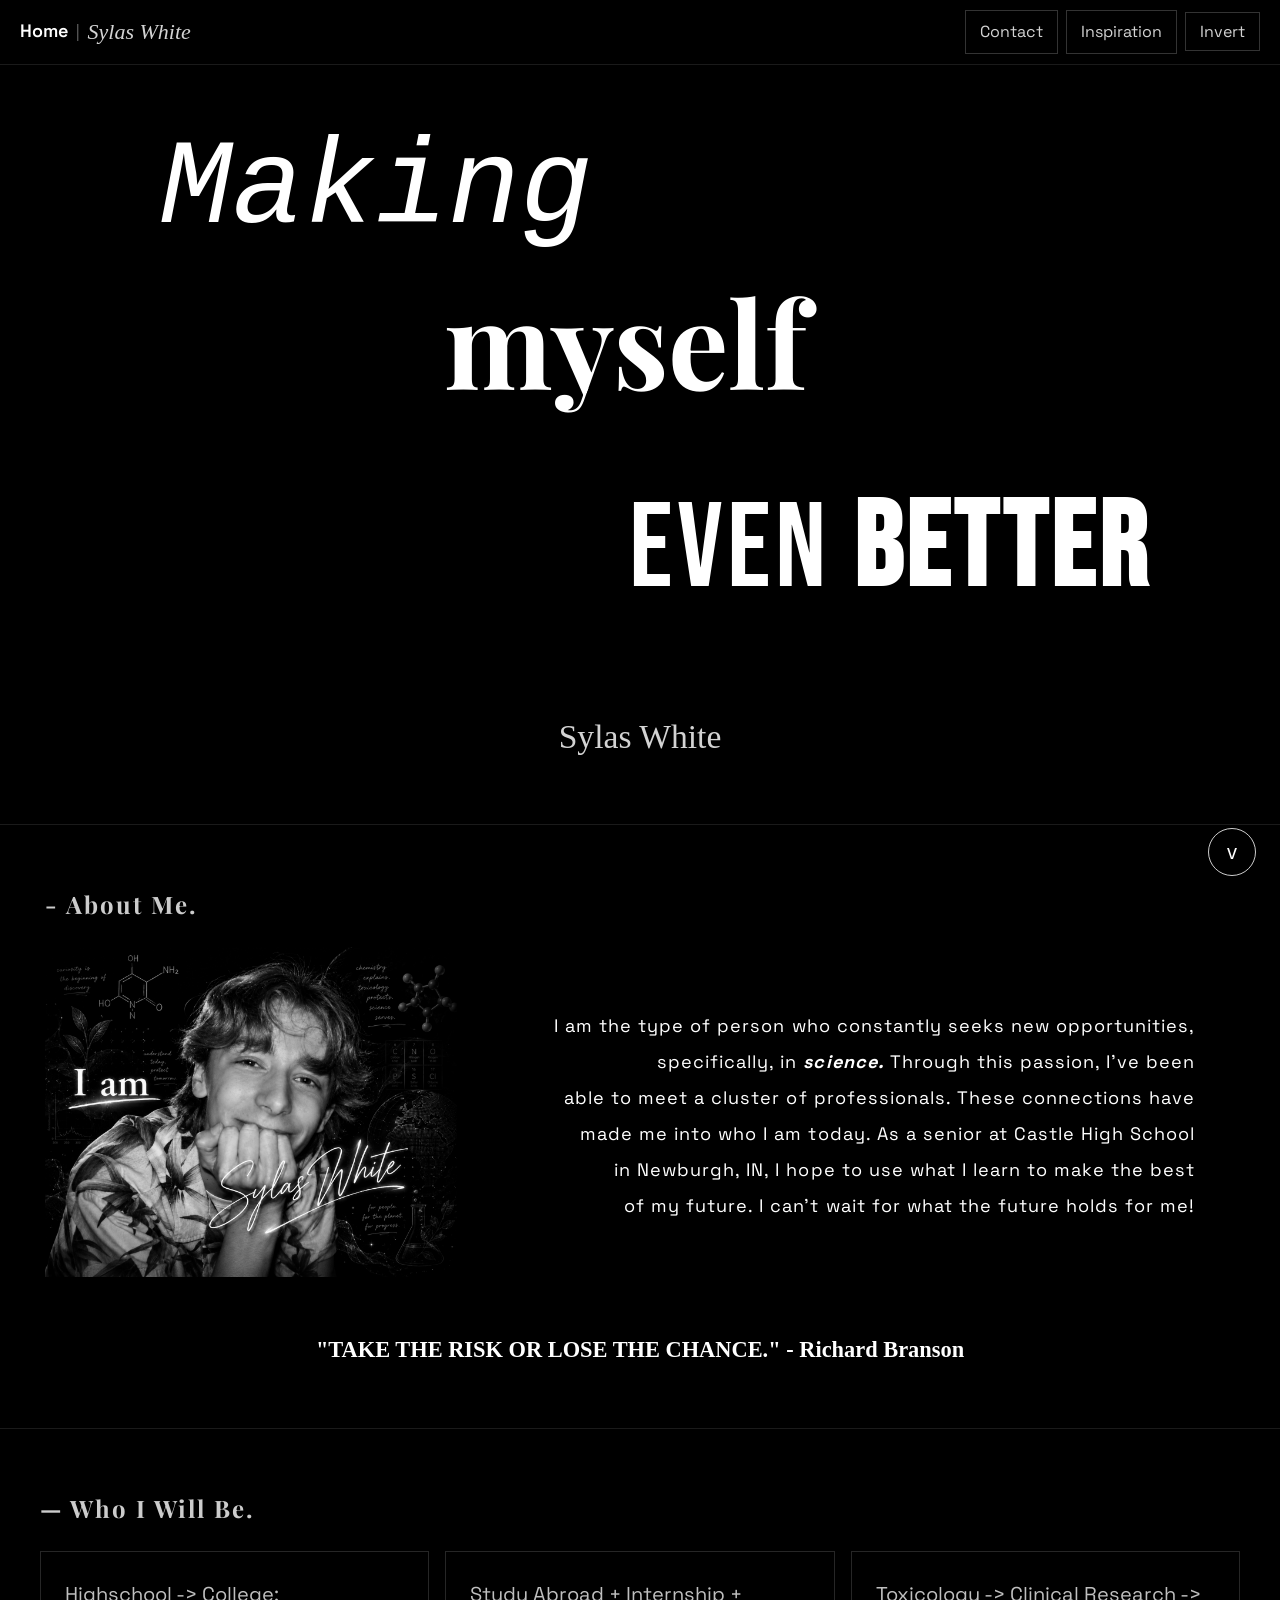
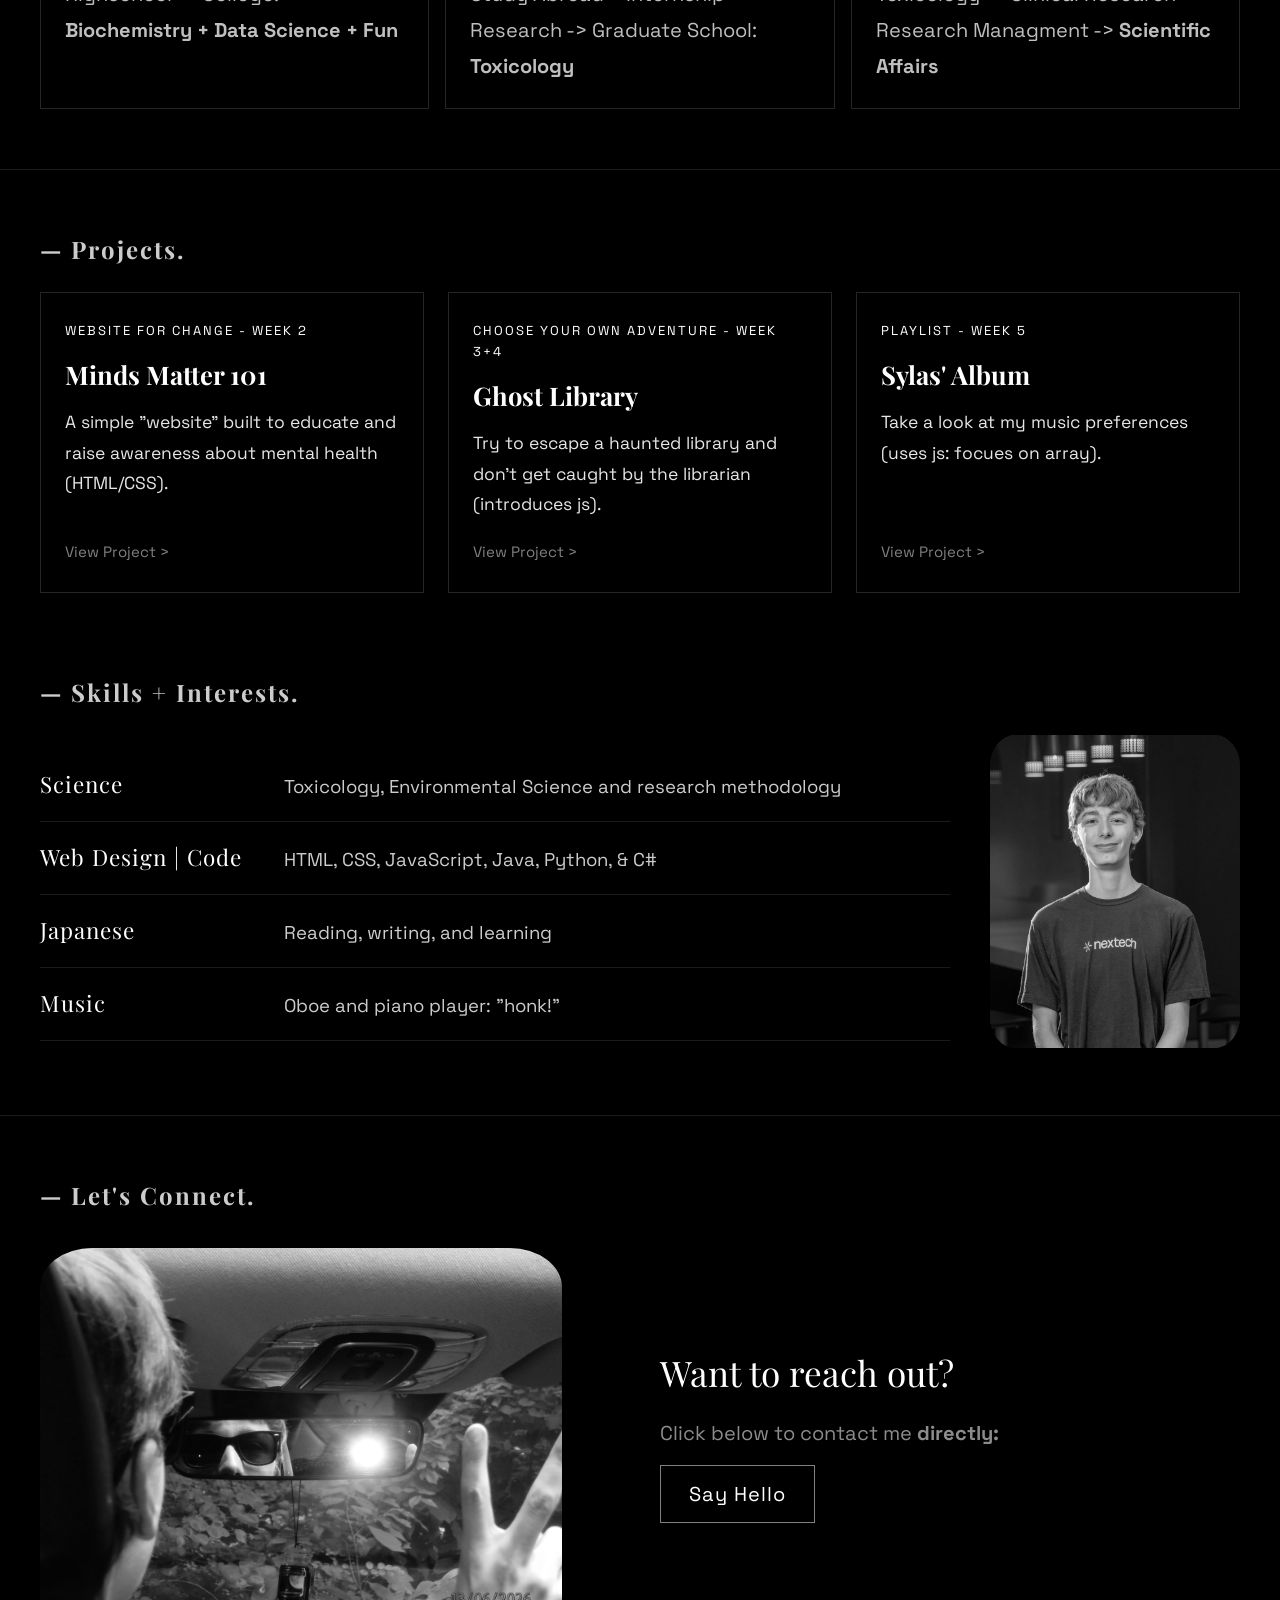
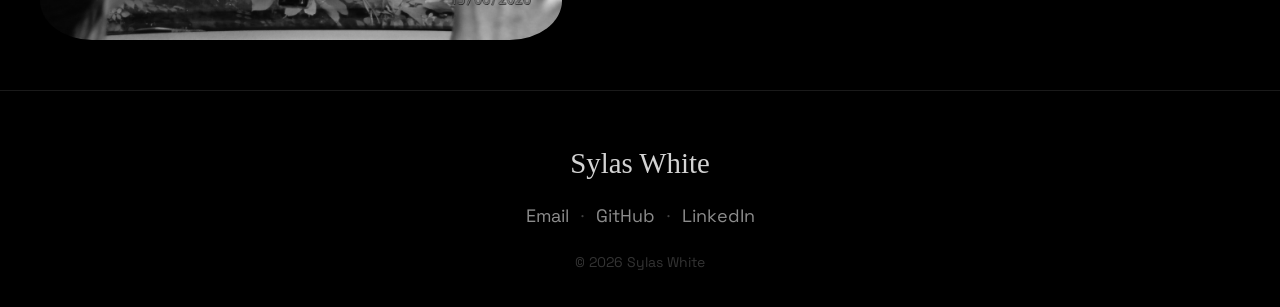
<file: index.html>
<!DOCTYPE html>
<html lang="en">

<head>
    <meta charset="UTF-8" />
    <title>Sylas' Portfolio</title>
    <meta name="viewport" content="width=device-width, initial-scale=1.0">

    <!-- Google Fonts:
         Bebas Neue = big bold display text (hero line 3, skill names)
         Playfair Display = editorial headings (hero line 2, section titles)
         Space Grotesk  = clean modern body text (cards, labels, nav) -->
    <link rel="preconnect" href="https://fonts.googleapis.com">
    <link
        href="https://fonts.googleapis.com/css2?family=Bebas+Neue&family=Playfair+Display:ital,wght@0,700;1,400&family=Space+Grotesk:wght@400;500&display=swap"
        rel="stylesheet">

    <link rel="stylesheet" type="text/css" href="style.css" />
</head>

<body>
    <div class="page-wrapper">
        <!-- simple nav bar with my name -->
        <nav class="nav-container">
            <div class="nav-left">
                <a href="index.html" class="nav-home">Home</a>
                <span class="nav-sep">|</span>
                <span class="nav-name">Sylas White</span>
            </div>
            <div class="nav-right">
                <a href="contact.html" class="nav-link">Contact</a>
                <a href="sources.html" class="nav-link">Inspiration</a>
                <button class="nav-theme">Invert</button>
            </div>
        </nav>

        <br />

        <!-- inspired by: “Vovi® — Making the Bold Beautiful. Award-Winning Creative Agency in London.” Vovi.studio, 2024,
    www.vovi.studio/. Accessed 10 June 2026. -->
        <div class="text-container">
            <div>
                <h1 class="one">Making</h1>
            </div>
            <div>
                <h1 class="two">myself</h1>
            </div>
            <div>
                <h1 class="three">even <strong>better</strong></h1>
            </div>
        </div>

        <!-- my signature -->
        <p class="name">Sylas White</p>

        <!--inspired by Woohyon's digital portfolio: “I Am Woohyon.” Woohyon.com, 2025, woohyon.com/. Accessed 12 June 2026. -->
        <div class="aboutme-container">
            <h2 class="aboutme-title"> - About Me.</h2>
            <div class="aboutme-text">
                <p class="aboutme"><br><br>
                    I am the type of person who constantly seeks new opportunities,<br>
                    specifically, in <strong><i>science.</i></strong> Through this passion, I've been <br>
                    able to meet a cluster of professionals. These connections have <br>
                    made me into who I am today. As a senior at Castle High School <br>
                    in Newburgh, IN, I hope to use what I learn to make the best <br>
                    of my future. I can't wait for what the future holds for me!
                </p>
            </div>
            <img src="test-assets/PictureOfMe1.png" class="me" alt="me, myself, and I" />
            <br>
            <!-- quote from Richard Branson about taking risks -->
            <p class="aboutme-q">"TAKE THE RISK OR LOSE THE CHANCE." - Richard Branson</p>
        </div>

        <div class="section-container">
            <h2 class="section-title">— Who I Will Be.</h2>
            <div class="three-col">

                <div class="story-card">Highschool ->
                    College: <strong>Biochemistry + Data Science + Fun</strong>
                </div>
                <div class="story-card">Study Abroad + Internship + Research ->
                    Graduate School: <strong>Toxicology</strong>
                </div>
                <div class="story-card">Toxicology ->
                    Clinical Research ->
                    Research Managment ->
                    <strong>Scientific Affairs</strong>
                </div>
            </div>
        </div>


        <div class="section-container">
            <h2 class="section-title">— Projects.</h2>
            <div class="project-grid">

                <!-- showing off my projects -->
                <div class="project-card">
                    <p class="project-tag">Website for Change - Week 2</p>
                    <h3 class="project-title">Minds Matter 101</h3>
                    <p class="project-desc">A simple "website" built to educate and raise awareness about mental health
                        (HTML/CSS).
                    </p>
                    <a href="https://sylswhit.github.io/int-u2-project-starter-code-2/" class="project-link">View
                        Project ></a>
                </div>

                <div class="project-card">
                    <p class="project-tag">Choose Your Own Adventure - Week 3+4</p>
                    <h3 class="project-title">Ghost Library</h3>
                    <p class="project-desc">Try to escape a haunted library and don't get caught by the librarian
                        (introduces
                        js).</p>
                    <a href="https://sylswhit.github.io/int-u3-project-starter-code/" class="project-link">View Project
                        ></a>
                </div>

                <div class="project-card">
                    <p class="project-tag">Playlist - Week 5</p>
                    <h3 class="project-title">Sylas' Album</h3>
                    <p class="project-desc">Take a look at my music preferences (uses js: focues on array).</p>
                    <a href="https://sylswhit.github.io/flw1-playlist-22-23-starter/" class="project-link">View Project
                        ></a>
                </div>

            </div>
        </div>


        <div class="section-container-skill">
            <h2 class="section-title">— Skills + Interests.</h2>

            <div class="skills-layout">
                <div class="skill-rows">
                    <div class="skill-row">
                        <span class="skill-name">Science</span>
                        <span class="skill-desc">Toxicology, Environmental Science and research methodology</span>
                    </div>
                    <div class="skill-row">
                        <span class="skill-name">Web Design | Code</span>
                        <span class="skill-desc">HTML, CSS, JavaScript, Java, Python, & C#</span>
                    </div>
                    <div class="skill-row">
                        <span class="skill-name">Japanese</span>
                        <span class="skill-desc">Reading, writing, and learning</span>
                    </div>
                    <div class="skill-row">
                        <span class="skill-name">Music</span>
                        <span class="skill-desc">Oboe and piano player: "honk!"</span>
                    </div>
                </div>

                <div class="pic-container">
                    <img src="test-assets/Sylas_White_1.jpg" class="frontside" alt="Profressional headshot of Sylas." />
                </div>
            </div>
        </div>

        <div class="section-container">
            <h2 class="section-title">— Let's Connect.</h2>
            <div class="two-col">
                <img src="test-assets\me-in-car.JPG" class="me-in-car" alt="Photo of Sylas while driving" />
                <div class="connect-content">
                    <p class="connect-heading">Want to reach out?</p>
                    <p class="connect-text">Click below to contact me <strong>directly:</strong> </p>

                    <!-- contact button is not working rn -->
                    <a href="contact.html" class="connect-btn">Say Hello</a>
                </div>
            </div>
        </div>

        <!-- footer -->
        <footer id="contact" class="site-footer">
            <p class="footer-name">Sylas White</p>
            <div class="footer-links">
                <!-- email is currently not working either -->
                <a href="sylastw@att.net" class="footer-link">Email</a>
                <span class="footer-sep">·</span>
                <a href="https://github.com/sylswhit" class="footer-link">GitHub</a>
                <span class="footer-sep">·</span>
                <a href="https://www.linkedin.com/feed/" class="footer-link">LinkedIn</a>
            </div>
            <p class="footer-small">© 2026 Sylas White</p>
        </footer>
    </div>

    <button id="scroll-nudge" class="scroll-nudge" aria-label="Scroll down">v</button>
    <script src="portfolio.js"></script>
</body>

</html>
</file>
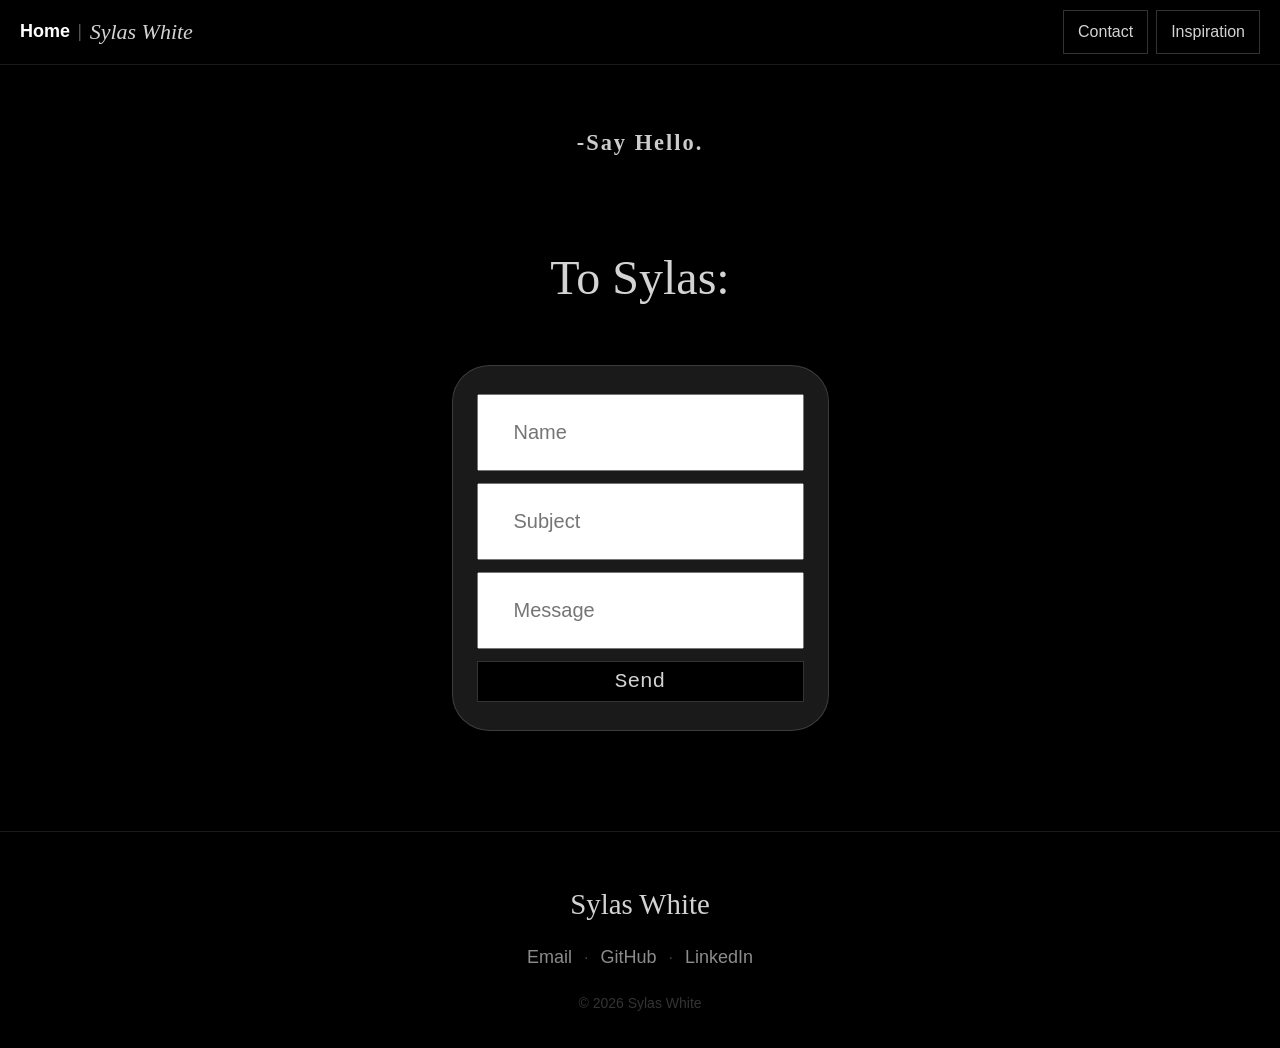
<file: contact.html>
<!DOCTYPE html>
<html lang="en">

<head>
    <meta charset="UTF-8" />
    <title>Sources | Sylas White</title>
    <link rel="stylesheet" href="style.css" />
</head>

<body>
    <!-- simple nav bar -->
    <nav class="nav-container">
        <div class="nav-left">
            <a href="index.html" class="nav-home">Home</a>
            <span class="nav-sep">|</span>
            <span class="nav-name">Sylas White</span>
        </div>
        <div class="nav-right">
            <a href="contact.html" class="nav-link">Contact</a>
            <a href="sources.html" class="nav-link">Inspiration</a>
            <!-- <button class="nav-theme">Invert</button> -->
        </div>
    </nav>

    <!-- works cited -->
    <main class="content">
        <h1 class="sources-title">-Say Hello.</h1>
        <div class="form">
            <p class="intro">To Sylas:</p>
            <div class="placeholders">
                <input placeholder="Name" class="title" />
                <input placeholder="Subject" class="artist" />
                <input placeholder="Message" class="image" />
                <button class="add-input">Send</button>
            </div>
        </div>
    </main>

    <!-- footer -->
    <footer id="contact" class="site-footer">
        <p class="footer-name">Sylas White</p>
        <div class="footer-links">
            <a href="sylastw@att.net" class="footer-link">Email</a>
            <span class="footer-sep">·</span>
            <a href="https://github.com/sylswhit" class="footer-link">GitHub</a>
            <span class="footer-sep">·</span>
            <a href="https://www.linkedin.com/feed/" class="footer-link">LinkedIn</a>
        </div>
        <p class="footer-small">© 2026 Sylas White</p>
    </footer>
    <script src="portfolio.js"></script>
</body>

</html>
</file>
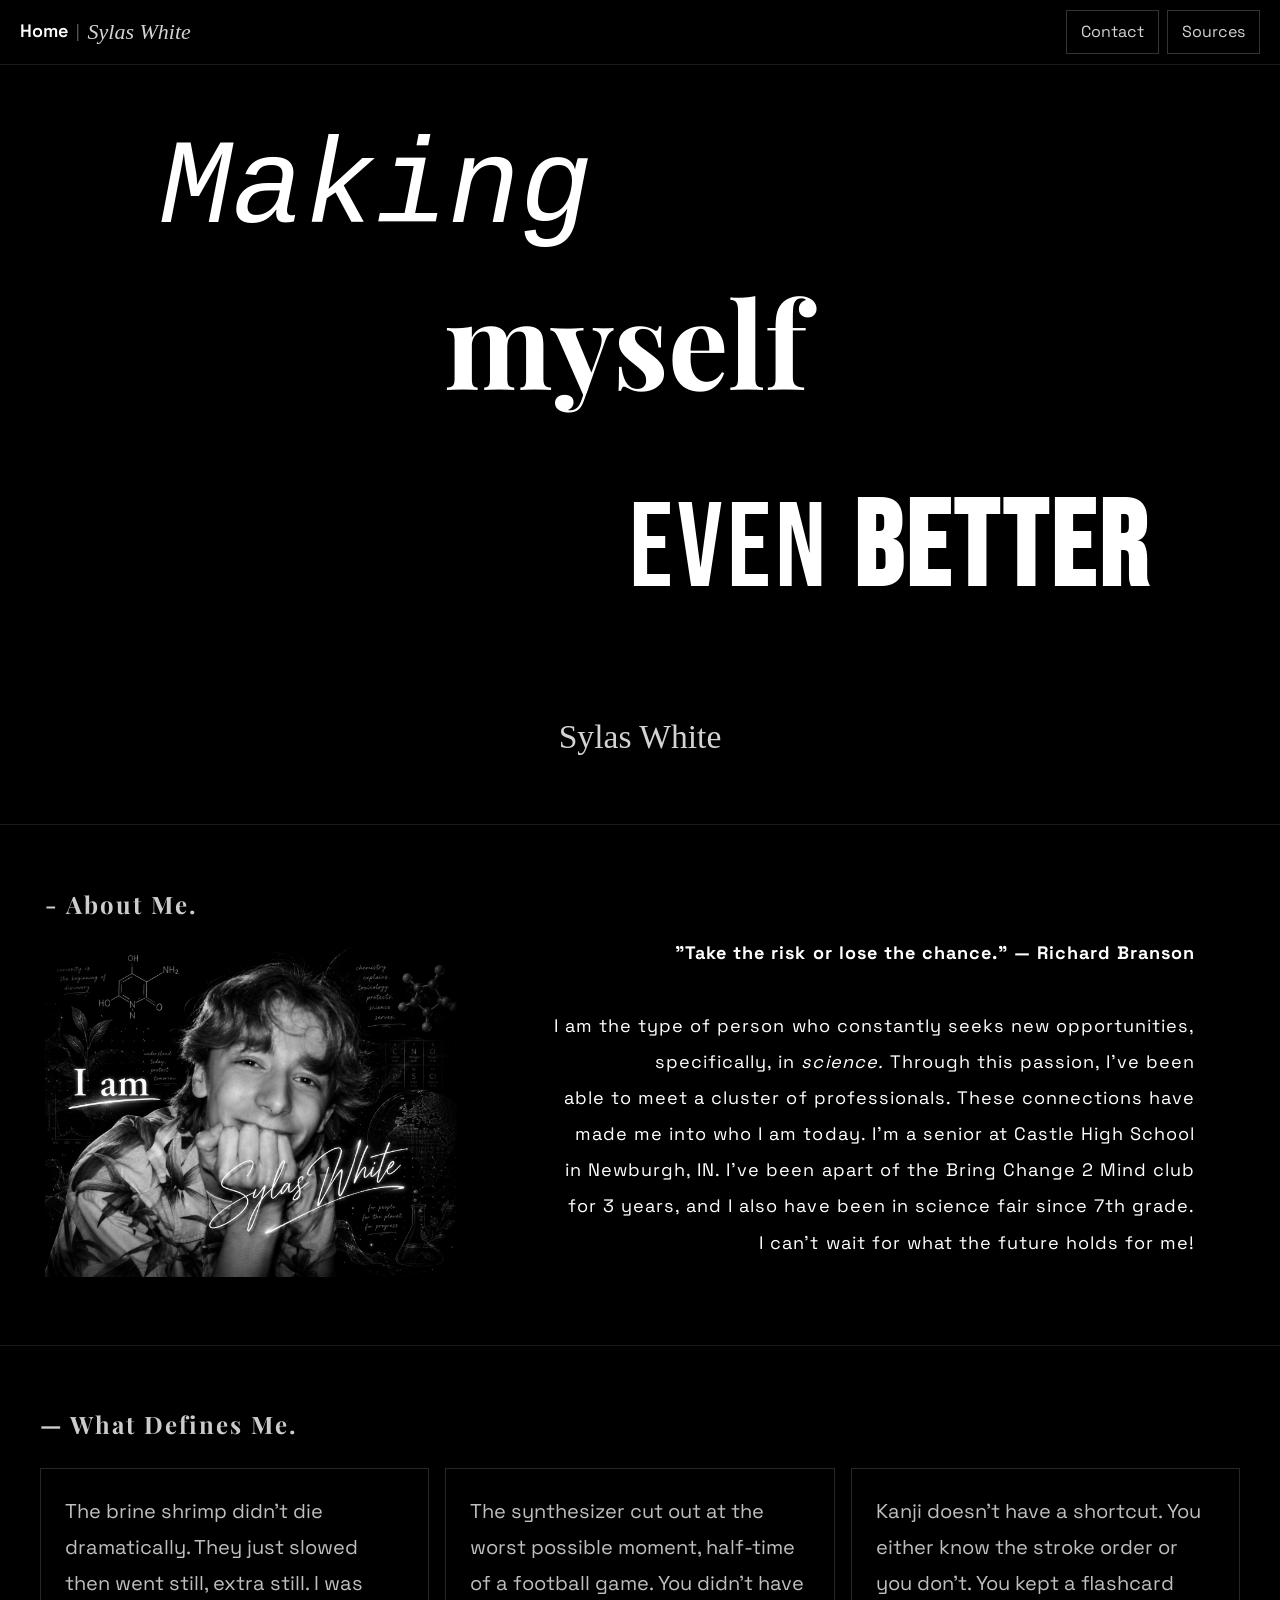
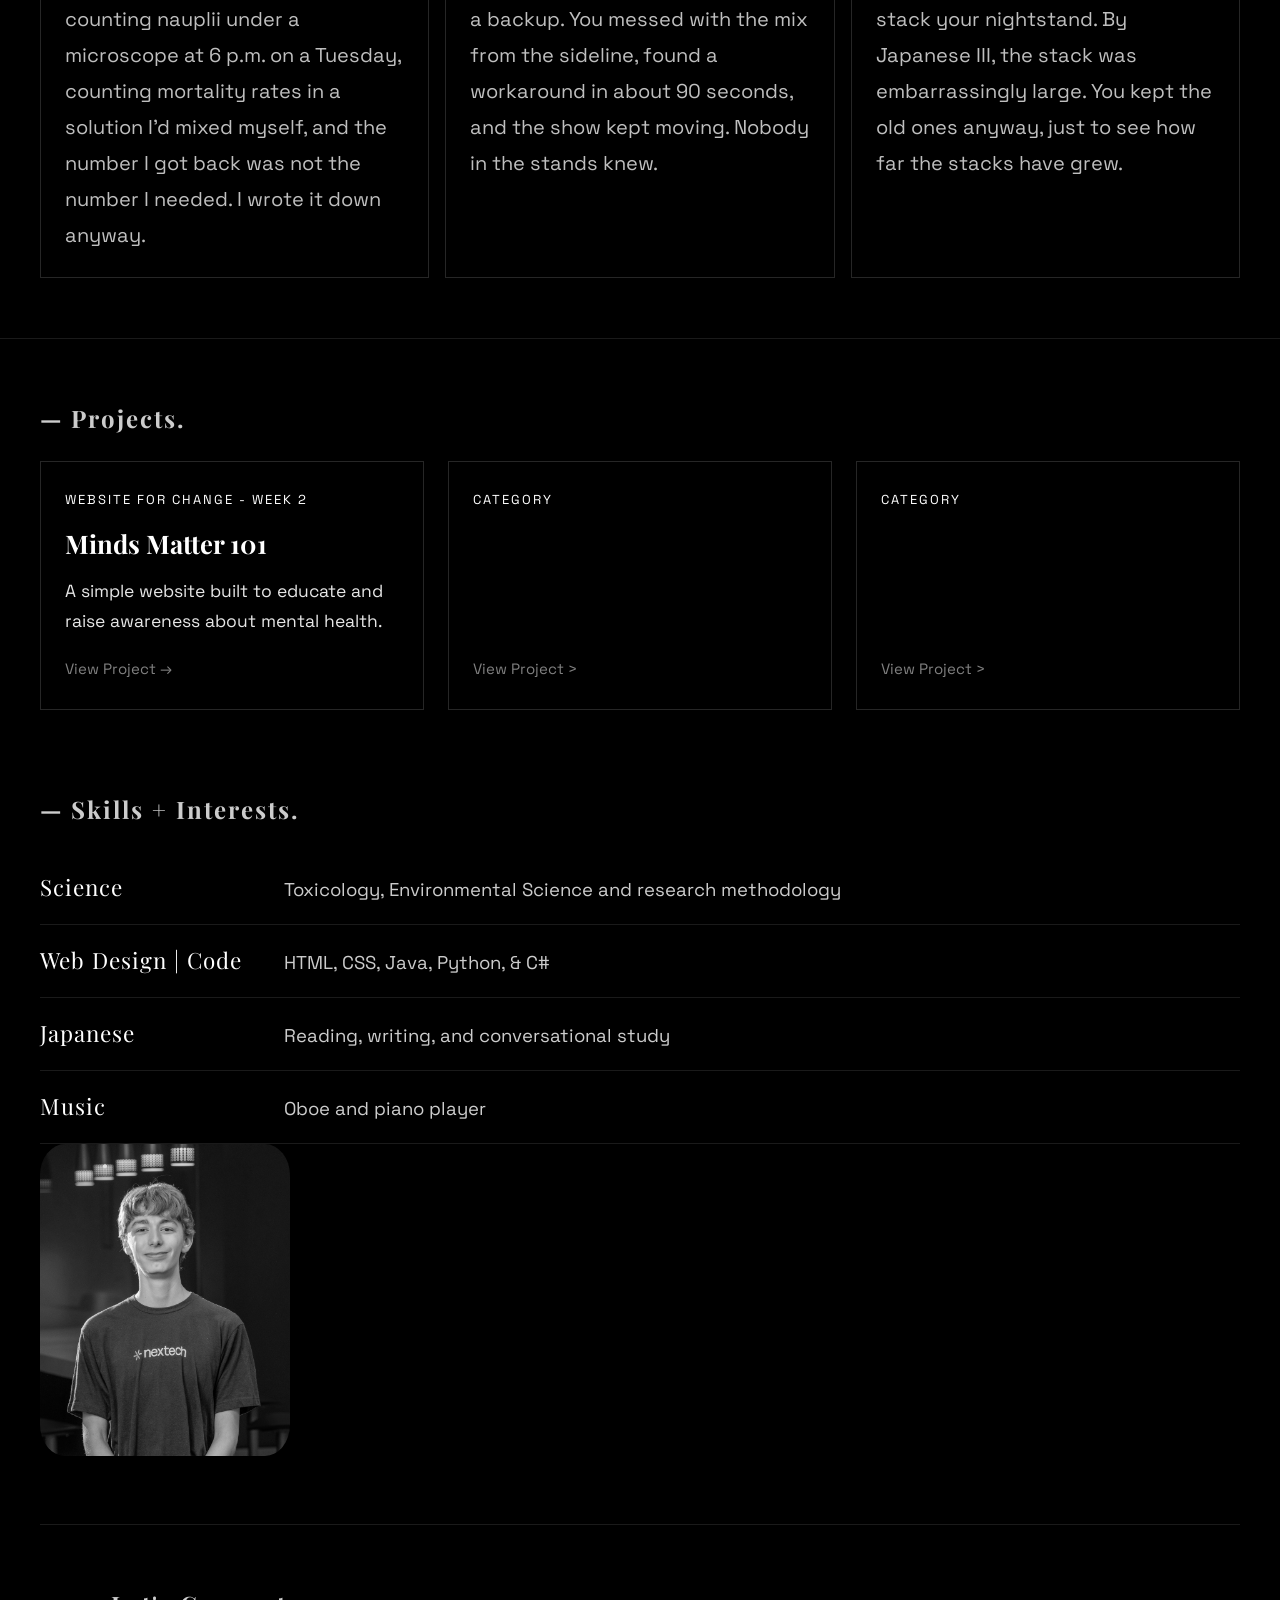
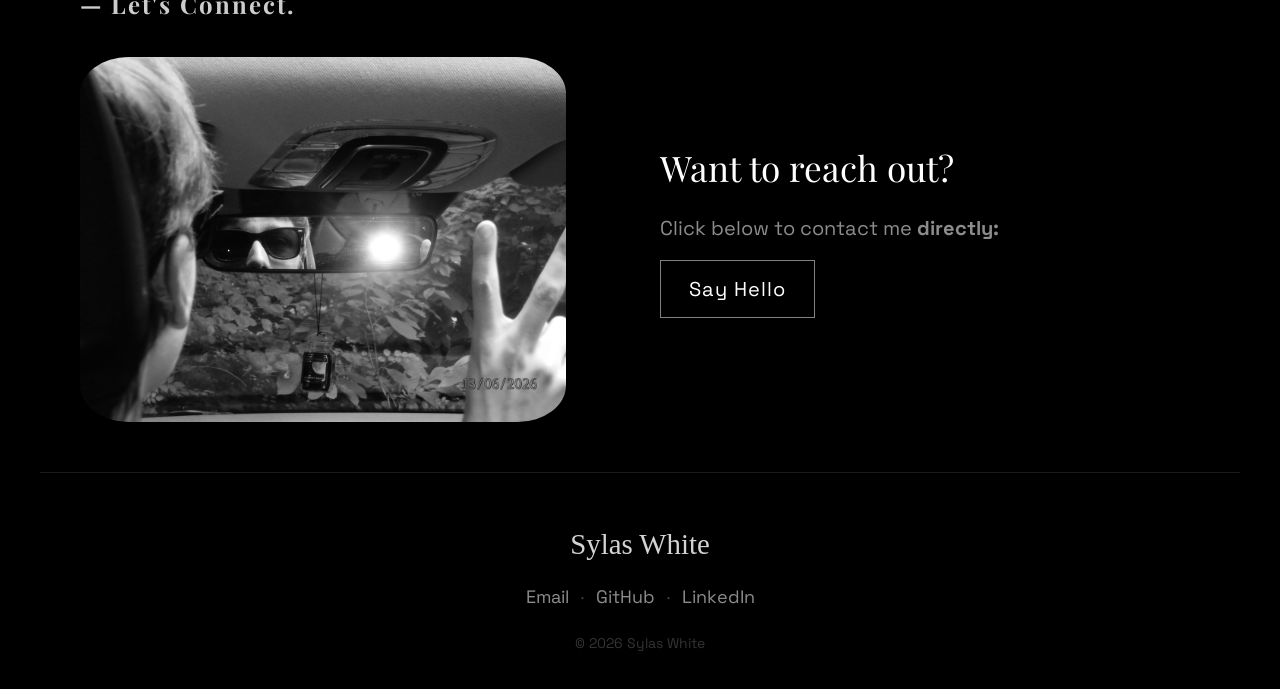
<file: portfolio.html>
<!DOCTYPE html>
<html lang="en">

<head>
    <meta charset="UTF-8" />
    <title>Sylas' Portfolio</title>
    <meta name="viewport" content="width=device-width, initial-scale=1.0">

    <!-- Google Fonts:
         Bebas Neue     = big bold display text (hero line 3, skill names)
         Playfair Display = editorial headings (hero line 2, section titles)
         Space Grotesk  = clean modern body text (cards, labels, nav) -->
    <link rel="preconnect" href="https://fonts.googleapis.com">
    <link
        href="https://fonts.googleapis.com/css2?family=Bebas+Neue&family=Playfair+Display:ital,wght@0,700;1,400&family=Space+Grotesk:wght@400;500&display=swap"
        rel="stylesheet">

    <link rel="stylesheet" type="text/css" href="style.css" />
</head>

<body>
    <!-- simple nav bar with my name -->
    <nav class="nav-container">
        <div class="nav-left">
            <a href="portfolio.html" class="nav-home">Home</a>
            <span class="nav-sep">|</span>
            <span class="nav-name">Sylas White</span>
        </div>
        <div class="nav-right">
            <a href="#contact" class="nav-link">Contact</a>
            <a href="sources.html" class="nav-link">Sources</a>
        </div>
    </nav>

    <br />

    <!-- inspired by: “Vovi® — Making the Bold Beautiful. Award-Winning Creative Agency in London.” Vovi.studio, 2024,
    www.vovi.studio/. Accessed 10 June 2026. -->
    <div class="text-container">
        <div>
            <h1 class="one">Making</h1>
        </div>
        <div>
            <h1 class="two">myself</h1>
        </div>
        <div>
            <h1 class="three">even <strong>better</strong></h1>
        </div>
    </div>

    <!-- my signature -->
    <p class="name">Sylas White</p>

    <!--inspired by Woohyon's digital portfolio: “I Am Woohyon.” Woohyon.com, 2025, woohyon.com/. Accessed 12 June 2026. -->
    <div class="aboutme-container">
        <h2 class="aboutme-title"> - About Me.</h2>
        <div class="aboutme-text">
            <!-- quote from Richard Branson about taking risks -->
            <p class="aboutme"><b>"Take the risk or lose the chance." — Richard Branson</b><br><br>
                I am the type of person who constantly seeks new opportunities,<br>
                specifically, in <i>science.</i> Through this passion, I've been <br>
                able to meet a cluster of professionals. These connections have <br>
                made me into who I am today. I'm a senior at Castle High School <br>
                in Newburgh, IN. I've been apart of the Bring Change 2 Mind club <br>
                for 3 years, and I also have been in science fair since 7th grade.<br>
                I can't wait for what the future holds for me!
            </p>
        </div>
        <img src="test-assets/PictureOfMe.PNG" class="me" alt="me, myself, and I" />
    </div>

    <!-- A.I. generated moments that describe who I am as a person -->
    <div class="section-container">
        <h2 class="section-title">— What Defines Me.</h2>
        <div class="three-col">

            <div class="story-card">The brine shrimp didn't die dramatically. They just slowed then went still,
                extra still. I was counting nauplii under a microscope at 6 p.m. on a Tuesday, counting
                mortality rates in a solution I'd mixed myself, and the number I got back was not the number I needed. I
                wrote it down anyway.
            </div>
            <div class="story-card">The synthesizer cut out at the worst possible moment, half-time of a
                football
                game. You didn't have a backup. You messed with the mix from the sideline, found a workaround
                in about 90 seconds, and the show kept moving. Nobody in the stands knew.
            </div>
            <div class="story-card">Kanji doesn't have a shortcut. You either know the stroke order or you don't. You
                kept
                a flashcard stack your nightstand. By Japanese III, the stack was embarrassingly large. You kept
                the old ones anyway, just to see how far the stacks have grew.
            </div>
        </div>
    </div>


    <div class="section-container">
        <h2 class="section-title">— Projects.</h2>
        <div class="project-grid">

            <!-- showing off my projects -->
            <div class="project-card">
                <p class="project-tag">Website for Change - Week 2</p>
                <h3 class="project-title">Minds Matter 101</h3>
                <p class="project-desc">A simple website built to educate and raise awareness about mental health.</p>
                <a href="https://github.com/sylswhit/int-u2-project-starter-code-2.git" class="project-link">View
                    Project →</a>
            </div>

            <div class="project-card">
                <p class="project-tag">Category</p>
                <h3 class="project-title"></h3>
                <p class="project-desc"></p>
                <a href="#" class="project-link">View Project ></a>
            </div>

            <div class="project-card">
                <p class="project-tag">Category</p>
                <h3 class="project-title"></h3>
                <p class="project-desc"></p>
                <a href="#" class="project-link">View Project ></a>
            </div>

        </div>
    </div>


    <div class="section-container-skill">
        <h2 class="section-title">— Skills + Interests.</h2>

        <div class="skill-row">
            <span class="skill-name">Science</span>
            <span class="skill-desc">Toxicology, Environmental Science and research methodology</span>
        </div>
        <div class="skill-row">
            <span class="skill-name">Web Design | Code</span>
            <span class="skill-desc">HTML, CSS, Java, Python, & C#</span>
        </div>
        <div class="skill-row">
            <span class="skill-name">Japanese</span>
            <span class="skill-desc">Reading, writing, and conversational study</span>
        </div>
        <div class="skill-row">
            <span class="skill-name">Music</span>
            <span class="skill-desc">Oboe and piano player</span>
        </div>

        <div class="pic-container">
            <img src="test-assets\Sylas White_1.jpg" class="frontside" alt="Profressional headshot of Sylas." />
        </div>

        <div class="section-container">
            <h2 class="section-title">— Let's Connect.</h2>
            <div class="two-col">
                <img src="test-assets\me-in-car.JPG" class="me-in-car" alt="Photo of Sylas while driving" />
                <div class="connect-content">
                    <p class="connect-heading">Want to reach out?</p>
                    <p class="connect-text">Click below to contact me <strong>directly:</strong> </p>

                    <!-- contact button is not working rn -->
                    <a href="#" class="connect-btn">Say Hello</a>
                </div>
            </div>
        </div>

        <!-- footer -->
        <footer id="contact" class="site-footer">
            <p class="footer-name">Sylas White</p>
            <div class="footer-links">
                <!-- email is currently not working either -->
                <a href="sylastw@att.net" class="footer-link">Email</a>
                <span class="footer-sep">·</span>
                <a href="https://github.com/sylswhit" class="footer-link">GitHub</a>
                <span class="footer-sep">·</span>
                <a href="https://www.linkedin.com/feed/" class="footer-link">LinkedIn</a>
            </div>
            <p class="footer-small">© 2026 Sylas White</p>
        </footer>

</body>

</html>
</file>
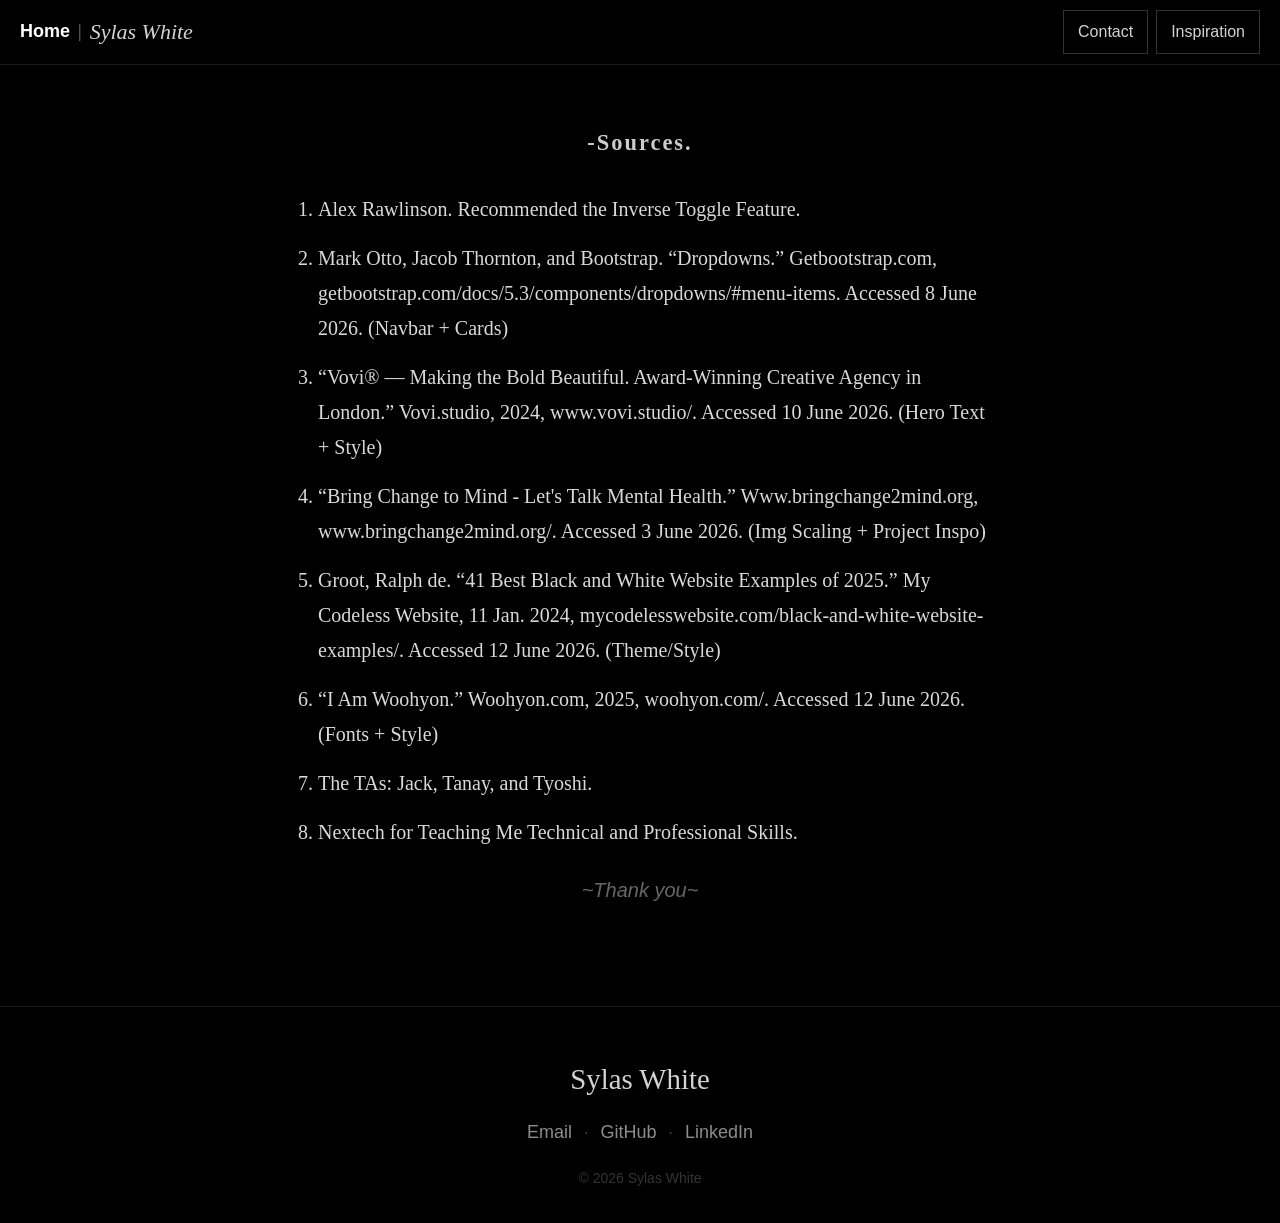
<file: sources.html>
<!DOCTYPE html>
<html lang="en">

<head>
    <meta charset="UTF-8" />
    <title>Sources | Sylas White</title>
    <link rel="stylesheet" href="style.css" />
</head>

<body>
    <!-- simple nav bar -->
    <nav class="nav-container">
        <div class="nav-left">
            <a href="index.html" class="nav-home">Home</a>
            <span class="nav-sep">|</span>
            <span class="nav-name">Sylas White</span>
        </div>
        <div class="nav-right">
            <a href="contact.html" class="nav-link">Contact</a>
            <a href="sources.html" class="nav-link">Inspiration</a>
            <!-- <button class="nav-theme">Invert</button> -->
        </div>
    </nav>

    <!-- works cited -->
    <main class="content">
        <h1 class="sources-title">-Sources.</h1>
        <div class="sources-text">
            <ol>
                <li>Alex Rawlinson. Recommended the Inverse Toggle Feature. </li>
                <li>Mark Otto, Jacob Thornton, and Bootstrap. “Dropdowns.” Getbootstrap.com,
                    getbootstrap.com/docs/5.3/components/dropdowns/#menu-items. Accessed 8 June 2026. (Navbar + Cards)
                </li>
                <li>
                    “Vovi® — Making the Bold Beautiful. Award-Winning Creative Agency in London.” Vovi.studio, 2024,
                    www.vovi.studio/. Accessed 10 June 2026. (Hero Text + Style)
                </li>
                <li>
                    “Bring Change to Mind - Let's Talk Mental Health.” Www.bringchange2mind.org,
                    www.bringchange2mind.org/. Accessed 3 June 2026. (Img Scaling + Project Inspo)
                </li>
                <li>
                    Groot, Ralph de. “41 Best Black and White Website Examples of 2025.” My Codeless Website, 11 Jan.
                    2024, mycodelesswebsite.com/black-and-white-website-examples/. Accessed 12 June 2026. (Theme/Style)
                </li>
                <li>
                    “I Am Woohyon.” Woohyon.com, 2025, woohyon.com/. Accessed 12 June 2026. (Fonts + Style)
                </li>
                <li>The TAs: Jack, Tanay, and Tyoshi.</li>
                <li>Nextech for Teaching Me Technical and Professional Skills.</li>
            </ol>
            <p><i>~Thank you~</i></p>
            <!-- you're welcome -->
        </div>
    </main>

    <!-- footer -->
    <footer id="contact" class="site-footer">
        <p class="footer-name">Sylas White</p>
        <div class="footer-links">
            <a href="sylastw@att.net" class="footer-link">Email</a>
            <span class="footer-sep">·</span>
            <a href="https://github.com/sylswhit" class="footer-link">GitHub</a>
            <span class="footer-sep">·</span>
            <a href="https://www.linkedin.com/feed/" class="footer-link">LinkedIn</a>
        </div>
        <p class="footer-small">© 2026 Sylas White</p>
    </footer>

</body>

</html>
</file>
<file: style.css>
/* Fonts used
   Courier New        — hero line 1 ("Making") — monospace, italic
   Playfair Display   — hero line 2, section titles — elegant serif
   Bebas Neue         — hero line 3, skill names — bold condensed display
   Brush Script MT    — your name signature — cursive
   Garamond           — about-me quote — classic serif
   Space Grotesk      — body text, cards, nav, labels — clean modern sans */


/* #region base styles */
html {
    scroll-behavior: smooth;
}

body {
    background: black;
    overflow-x: hidden;
    padding: 0;
    margin: 0;
    line-height: 1.6;

}

p {
    color: white;
    font-family: 'Space Grotesk', Arial, sans-serif;
    text-align: center;
}

h1 {
    color: white;
    font-size: 750%;
}

h2 {
    color: white;
    font-size: 750%;
    font-family: 'Playfair Display', Garamond, serif;
}

/* #endregion */


/* #region nav bar */
.nav-container {
    display: flex;
    justify-content: space-between;
    align-items: center;
    position: sticky;
    top: 0;
    width: 100%;
    padding: 10px 20px;
    background: rgba(0, 0, 0, 0.90);
    border-bottom: 1px solid rgba(255, 255, 255, 0.1);
    z-index: 1000;
    box-sizing: border-box;
}

.nav-left {
    display: flex;
    align-items: center;
    gap: 8px;
}

.nav-right {
    display: flex;
    align-items: center;
    gap: 8px;
}

.nav-home {
    color: white;
    text-decoration: none;
    font-family: 'Space Grotesk', Arial, sans-serif;
    font-weight: 600;
    font-size: 18px;
}

.nav-home:hover {
    text-decoration: underline;
}

.nav-sep {
    color: rgba(255, 255, 255, 0.5);
    font-size: 18px;
}

.nav-name {
    color: lightgray;
    font-family: 'Brush Script MT', cursive;
    font-size: 22px;
    font-style: italic;
}

.nav-link {
    color: lightgray;
    text-decoration: none;
    font-family: 'Space Grotesk', Arial, sans-serif;
    font-size: 16px;
    padding: 8px 14px;
    border: 1px solid rgba(255, 255, 255, 0.2);
    transition: background 0.2s ease, color 0.2s ease, border-color 0.2s ease;
}

.nav-link:hover {
    background: white;
    color: black;
    border-color: rgba(255, 255, 255, 0.4);
}

.nav-theme {
    color: lightgray;
    background: black;
    position: sticky;
    font-family: 'Space Grotesk', Arial, sans-serif;
    font-size: 16px;
    padding: 8px 14px;
    border: 1px solid rgba(255, 255, 255, 0.2);
    transition: background 0.2s ease, color 0.2s ease, border-color 0.2s ease;
}

.nav-theme:hover {
    background: white;
    color: black;
    border-color: rgba(255, 255, 255, 0.4);
}

/* #endregion */

/* #region scroll nudge arrow */
.scroll-nudge {
    position: fixed;
    bottom: 24px;
    right: 24px;
    width: 48px;
    height: 48px;
    background: transparent;
    color: white;
    border: 1px solid rgba(255, 255, 255, 0.8);
    border-radius: 50%;
    font-size: 20px;
    cursor: pointer;
    display: flex;
    align-items: center;
    justify-content: center;
    z-index: 999;
    transition: background 0.2s ease, color 0.2s ease;
}

.scroll-nudge:hover {
    background: white;
    color: black;
    font-size: 25px;
    font-weight: bold;
    scale: 1.1;
}

/* #endregion */

/* #region contact form */
.intro {
    color: lightgray;
    font-family: 'Brush Script MT', cursive;
    font-size: 300%;
}

.placeholders {
    border-radius: 10%;
    background: rgba(255, 255, 255, 0.1);
    border: 1px solid rgba(255, 255, 255, 0.15);
    padding: 28px 24px;
    display: flex;
    flex-direction: column;
    gap: 12px;
}

.title,
.artist,
.image {
    padding: 25px 35px;
    font-size: 125%;
}

.add-input {
    color: lightgray;
    background: black;
    text-decoration: none;
    font-family: 'Courier New', monospace;
    font-style: italic, bold;
    font-size: 21px;
    padding: 8px 14px;
    border: 1px solid rgba(255, 255, 255, 0.2);
    transition: background 0.2s ease, color 0.2s ease, border-color 0.2s ease;
}

.add-input:hover {
    background: white;
    color: black;
    border-color: rgba(255, 255, 255, 0.4);
}

/* #endregion */

/* #region hero text animations */
.text-container {
    margin: 40px auto;
    padding: 0 20px;
    max-width: 1200px;
}

.one {
    font-family: 'Courier New', monospace;
    font-style: italic;
    font-weight: 500;
    text-align: left;
    padding-left: 40px;
    margin: 0 0 0 80px;
    line-height: 1;
    animation: moveLeft linear both;
    animation-timeline: scroll();
    animation-range: entry 0% exit 100%;
}

.two {
    font-family: 'Playfair Display', Garamond, serif;
    font-weight: bold;
    text-align: center;
    margin: 0 30px 0 0;
    line-height: 1.5;
    animation: moveRight linear both;
    animation-timeline: scroll();
    animation-range: entry 0% exit 100%;
}

.three {
    font-family: 'Bebas Neue', Arial, sans-serif;
    font-weight: 400;
    text-align: right;
    padding-right: 40px;
    margin: 0 50px 0 0;
    line-height: 2;
    letter-spacing: 4px;
    animation: moveLeft linear both;
    animation-timeline: scroll();
    animation-range: entry 0% exit 100%;
}

@keyframes moveLeft {
    from {
        transform: translateX(0);
        opacity: 1;
    }

    to {
        transform: translateX(-120%);
        opacity: 0;
    }
}

@keyframes moveRight {
    from {
        transform: translateX(0%);
        opacity: 1;
    }

    to {
        transform: translateX(120%);
        opacity: 0;
    }
}

/* #endregion */


/* #region name signature */
.name {
    color: lightgray;
    font-family: 'Brush Script MT', cursive;
    font-size: 210%;
}

/* #endregion */

/* #region about me section */
.aboutme-container {
    margin: 60px auto;
    padding: 40px 45px 0;
    border-top: 0.5px solid rgba(255, 255, 255, 0.1);
}

.aboutme-title {
    color: rgba(255, 255, 255, 0.8);
    font-family: 'Playfair Display', Garamond, serif;
    font-size: 1.5rem;
    letter-spacing: 2px;
    margin-bottom: 24px;
}

.aboutme-text {
    float: right;
    align-items: center;
    padding: 20px;
    margin: 20px;
    margin-top: -50px;
}

.aboutme {
    text-align: right;
    font-family: 'Space Grotesk', Arial, sans-serif;
    line-height: 2;
    letter-spacing: 0.08cap;
    font-size: 1.13rem;

}

.aboutme-q {
    text-align: center;
    font-family: Garamond, serif;
    font-size: 140%;
    padding-top: 25px;
    font-weight: bold;
}


.me {
    width: 412px;
    max-width: 100%;
    filter: invert(0) grayscale(100%);
    transition: filter 0.4s ease, transform 0.4s ease;
}

.me:hover {
    filter: invert(0) grayscale(0%);
    transform: scale(1.03);
}

/* #endregion */


/* #region sections */

.section-container {
    margin: 60px auto;
    padding: 40px 40px 0;
    max-width: 1200px;
    border-top: 0.5px solid rgba(255, 255, 255, 0.1);
    z-index: 1;
    animation: fadeInUp 0.8s ease both;
    animation-timeline: view();
    animation-range: entry 0% entry 35%;
}

.section-title {
    color: rgba(255, 255, 255, 0.8);
    font-family: 'Playfair Display', Garamond, serif;
    font-size: 1.5rem;
    letter-spacing: 2px;
    margin-bottom: 24px;
    display: inline-block;
    position: relative;
}

/* 3-column grid (story cards) */
.three-col {
    display: grid;
    grid-template-columns: repeat(3, 1fr);
    gap: 16px;
}

/* 2-column grid (connect section) */
.two-col {
    display: grid;
    grid-template-columns: 1fr 1fr;
    gap: 40px;
    align-items: center;
}

/* #endregion */


/* #region story cards (section 1) */
.story-card {
    border: 1px solid rgba(255, 255, 255, 0.15);
    padding: 24px;
    color: rgba(255, 255, 255, 0.75);
    font-family: 'Space Grotesk', Arial, sans-serif;
    font-size: 20px;
    line-height: 1.8;
    transition: border-color 0.3s ease, transform 0.3s ease;
}

.story-card:hover {
    border: 1px solid white;
    transform: translate(0, 4px);
}

/* #endregion */


/* #region project cards */
.project-grid {
    display: grid;
    grid-template-columns: repeat(3, 1fr);
    gap: 24px;
}

.project-card {
    border: 1px solid rgba(255, 255, 255, 0.15);
    padding: 28px 24px;
    display: flex;
    flex-direction: column;
    gap: 12px;
    transition: border-color 0.3s ease, transform 0.3s ease;
}

.project-card:hover {
    border-color: white;
    transform: translate(0, 4px);
}

/* small label */
.project-tag {
    color: white;
    font-family: 'Space Grotesk', Arial, sans-serif;
    font-size: 13px;
    letter-spacing: 2px;
    text-transform: uppercase;
    text-align: left;
    margin: 0;
}

.project-title {
    color: white;
    font-family: 'Playfair Display', Garamond, serif;
    font-size: 1.6rem;
    font-weight: 700;
    margin: 0;
}

.project-desc {
    color: rgba(255, 255, 255, 0.9);
    font-family: 'Space Grotesk', Arial, sans-serif;
    font-size: 17.5px;
    text-align: left;
    line-height: 1.75;
    margin: 0;
    flex-grow: 1;
}

/* link brightens on hover */
.project-link {
    color: rgba(255, 255, 255, 0.5);
    text-decoration: none;
    font-family: 'Space Grotesk', Arial, sans-serif;
    font-size: 15px;
    transition: color 0.2s ease;
    margin-top: 8px;
}

.project-link:hover {
    color: white;
}

/* #endregion */


/* #region skills rows (section 2) */
.section-container-skill {
    padding: 0 40px;
    z-index: 1;
}

.skills-layout {
    display: flex;
    align-items: center;
    gap: 40px;
}

.skill-rows {
    flex: 1;
    min-width: 0;
}

.skill-row {
    display: flex;
    align-items: baseline;
    gap: 24px;
    padding: 18px 0;
    border-bottom: 0.5px solid rgba(255, 255, 255, 0.1);
    z-index: 1;
    transition: padding-left 0.3s ease;
    color: white;
}

.skill-name {
    font-family: 'Playfair Display', Garamond, serif;
    font-size: 1.4rem;
    letter-spacing: 1px;
    color: white;
    flex-shrink: 0;
    min-width: 220px;
}

.skill-desc {
    font-family: 'Space Grotesk', Arial, sans-serif;
    font-size: 1.16rem;
    color: rgba(255, 255, 255, 0.8);
    line-height: 1.5;
}

.pic-container {
    position: relative;
    flex-shrink: 0;
    width: 250px;
    height: 320px;
    display: flex;
    justify-content: center;
    filter: grayscale(100%);
    transition: filter 0.4s ease, transform 0.4s ease, scale 0.4s ease;
    perspective: 1000px;
}

.frontside {
    width: 250px;
    height: auto;
    transform-style: preserve-3d;
    cursor: pointer;
    z-index: 2;
    position: absolute;
    border-radius: 10%;
    top: 0;
    right: 0;
    transition: transform 0.6s ease, filter 0.4s ease;
}

.flipped {
    transform: rotateY(180deg);
}

.pic-container:hover {
    filter: grayscale(0%);
    scale: 1.1;
}

.side-img {
    width: 100px;
    height: auto;
    aspect-ratio: 1;
    filter: grayscale(100%);
    position: relative;
    transform: translate(-150px, -175px);
    transition: filter 0.4s ease, transform 0.4s ease;
}

.side-img:hover {
    filter: grayscale(0%);
    scale: 1.1;
}

.me-on-rock {
    width: 100px;
    height: auto;
    aspect-ratio: 1;
    filter: grayscale(100%);
    transition: filter 0.4s ease;
    position: relative;
    transform: translate(-100px, -100px);
}

.me-on-rock:hover {
    filter: grayscale(0%);
    scale: 1.1;
}

.section-container {
    color: white;

}

/* #endregion */


/* #region connect section (section 3) */

/* limage grayscale, color on hover */
.me-in-car {
    width: 90%;
    max-height: 420px;
    object-fit: cover;
    filter: grayscale(100%);
    border-radius: 10%;
    position: relative;
    transform: translate(0, 10px);
    transition: filter 0.4s ease, transform 0.4s ease, scale 0.4s ease;
}

.me-in-car:hover {
    filter: grayscale(0%);
    scale: 1.1;
    border-radius: 10%;
}

/* right-side content */
.connect-content {
    display: flex;
    flex-direction: column;
    gap: 16px;
}

.connect-heading {
    font-family: 'Playfair Display', Garamond, serif;
    font-size: 2.2rem;
    color: white;
    text-align: left;
    margin: 0;
}

.connect-text {
    color: rgba(255, 255, 255, 0.55);
    font-family: 'Space Grotesk', Arial, sans-serif;
    font-size: 20px;
    text-align: left;
    margin: 0;
}

.connect-btn {
    display: inline-block;
    padding: 12px 28px;
    border: 1px solid rgba(255, 255, 255, 0.5);
    color: white;
    text-decoration: none;
    font-family: 'Space Grotesk', Arial, sans-serif;
    font-size: 20px;
    letter-spacing: 1px;
    width: fit-content;
    transition: background 0.3s ease, color 0.3s ease;
}

.connect-btn:hover {
    background: white;
    color: black;
}

/* #endregion */


/* #region footer */
.site-footer {
    border-top: 0.5px solid rgba(255, 255, 255, 0.1);
    padding: 20px 20px;
    text-align: center;
    margin-top: 40px;
}

.footer-name {
    font-family: 'Brush Script MT', cursive;
    font-size: 1.8rem;
    color: lightgray;
    margin-bottom: 16px;
}

/* row of footer links */
.footer-links {
    display: flex;
    justify-content: center;
    align-items: center;
    gap: 12px;
    margin-bottom: 20px;
}

.footer-link {
    color: rgba(255, 255, 255, 0.55);
    text-decoration: none;
    font-family: 'Space Grotesk', Arial, sans-serif;
    font-size: 18px;
    transition: color 0.2s ease;
}

.footer-link:hover {
    color: white;
}

.footer-sep {
    color: rgba(255, 255, 255, 0.25);
    font-family: 'Space Grotesk', Arial, sans-serif;
}

.footer-small {
    color: rgba(255, 255, 255, 0.2);
    font-family: 'Space Grotesk', Arial, sans-serif;
    font-size: 14px;
}

/* #endregion */

/* #region sources file */
.content {
    padding: 60px 40px;
    display: flex;
    flex-direction: column;
    align-items: center;
}

.sources-title {
    color: rgba(255, 255, 255, 0.8);
    font-family: 'Playfair Display', Garamond, serif;
    font-size: 1.4rem;
    letter-spacing: 2px;
    margin: 0 0 32px;
}

.sources-text {
    color: rgba(255, 255, 255, 0.85);
    font-family: 'Times New Roman', Times, serif;
    font-size: 20px;
    max-width: 700px;
    width: 100%;
}

.sources-text ol {
    padding-left: 1.4em;
    margin: 0 0 24px;
}

.sources-text li {
    margin-bottom: 14px;
    line-height: 1.75;
}

.sources-text p {
    text-align: center;
    color: rgba(255, 255, 255, 0.4);
    font-size: 20px;
    margin: 0;
}

/* #endregion */

/* #region shared keyframe animations */
@keyframes fadeInUp {
    from {
        opacity: 0;
        transform: translateY(30px);
    }

    to {
        opacity: 1;
        transform: translateY(0);
    }
}

@keyframes slideInLeft {
    from {
        opacity: 0;
        transform: translateX(-30px);
    }

    to {
        opacity: 1;
        transform: translateX(0);
    }
}

@keyframes slideInRight {
    from {
        opacity: 0;
        transform: translateX(30px);
    }

    to {
        opacity: 1;
        transform: translateX(0);
    }
}

/* #endregion */
</file>
